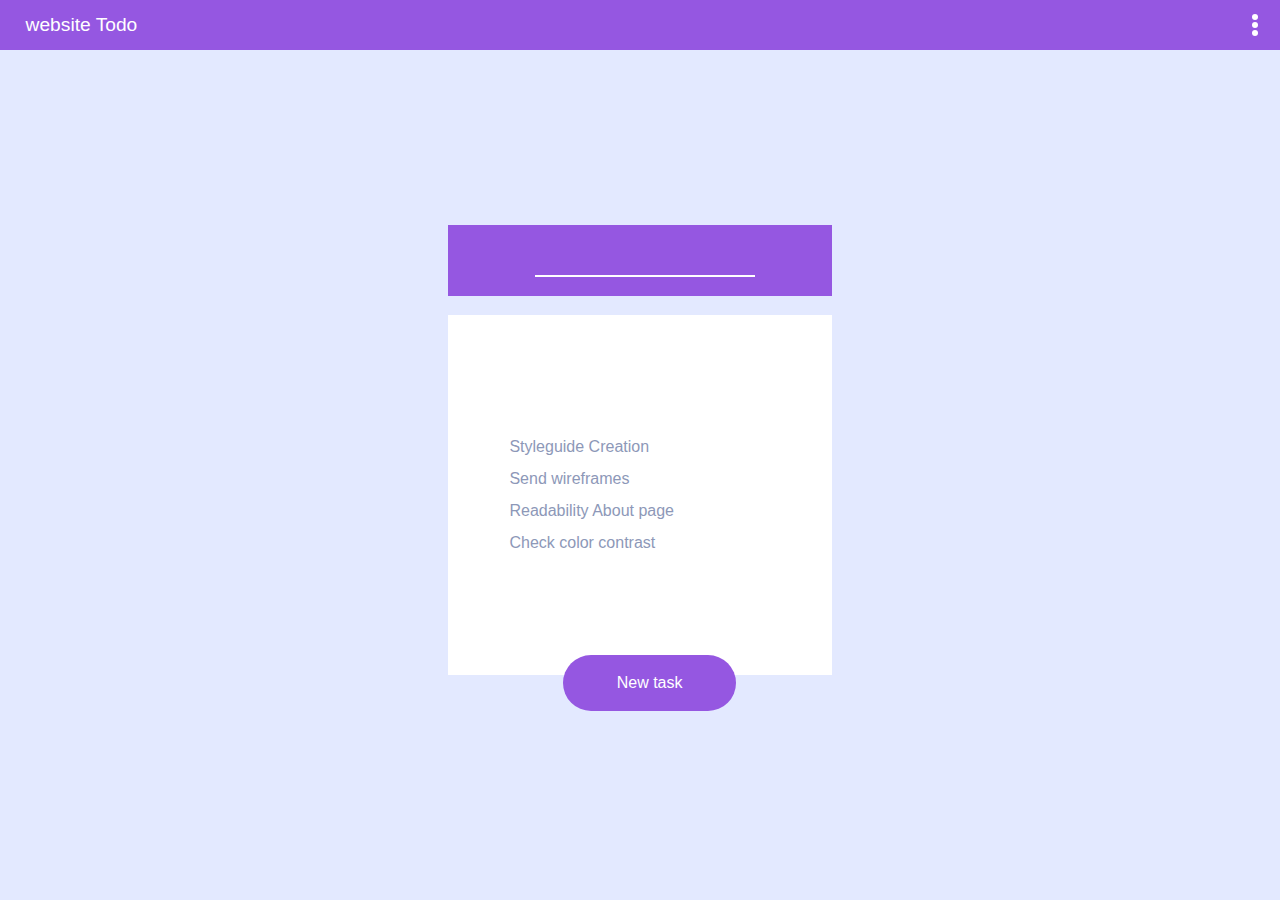
<file: index.html>
<!DOCTYPE html>
<html lang="en">
  <head>
    <meta charset="UTF-8" />
    <meta http-equiv="X-UA-Compatible" content="IE=edge" />
    <meta name="viewport" content="width=device-width, initial-scale=1.0" />
    <link rel="stylesheet" href="style.css" />

    <link
      rel="stylesheet"
      href="https://cdnjs.cloudflare.com/ajax/libs/font-awesome/6.2.0/css/all.min.css"
      integrity="sha512-xh6O/CkQoPOWDdYTDqeRdPCVd1SpvCA9XXcUnZS2FmJNp1coAFzvtCN9BmamE+4aHK8yyUHUSCcJHgXloTyT2A=="
      crossorigin="anonymous"
      referrerpolicy="no-referrer"
    />
    <script src="sweetalert2.all.min.js"></script>

    <title>Document</title>
  </head>

  <body>
    <div class="nav">
      <div class="log">website Todo</div>
      <div class="menu">
        <span class="menu_1"></span>
        <span class="menu_2"></span>
        <span class="menu_3"></span>

        <span class="menu_text toggle">
          <span>Salir</span>
        </span>
      </div>
    </div>

    <main>
      <div class="header">
        <!-- <i class="header-icon fa-solid fa-bars"></i> -->
        <span class="header-items">
          <i class="header-icon fa-solid fa-magnifying-glass"></i>
          <input type="text" name="" class="header-input"
        /></span>
      </div>

      <div class="container">
        <ul class="container-list">
          <li class="container-items">
            <p>
              <i class="container-icon fa-regular fa-circle"></i>
              <!-- <i class="fa-solid fa-circle"></i> -->
              Styleguide Creation
            </p>
            <span class="container-items-menu">
              <i class="fa-solid fa-pen-to-square"></i>
              <i class="fa-solid fa-trash"></i>
            </span>
          </li>
          <li class="container-items">
            <p>
              <i class="container-icon fa-regular fa-circle"></i>
              Send wireframes
            </p>
            <span class="container-items-menu">
              <i class="fa-solid fa-pen-to-square"></i>
              <i class="fa-solid fa-trash"></i>
            </span>
          </li>
          <li class="container-items">
            <p>
              <i class="container-icon fa-regular fa-circle"></i>
              Readability About page
            </p>
            <span class="container-items-menu">
              <i class="fa-solid fa-pen-to-square"></i>
              <i class="fa-solid fa-trash"></i>
            </span>
          </li>
          <li class="container-items">
            <p>
              <i class="container-icon fa-regular fa-circle"></i>
              Check color contrast
            </p>
            <span class="container-items-menu">
              <i class="fa-solid fa-pen-to-square"></i>
              <i class="fa-solid fa-trash"></i>
            </span>
          </li>
        </ul>
      </div>
      <div class="btn"><i class="btn-icon fa-solid fa-plus"></i> New task</div>
    </main>
    <script src="main.js"></script>
  </body>
</html>
</file>
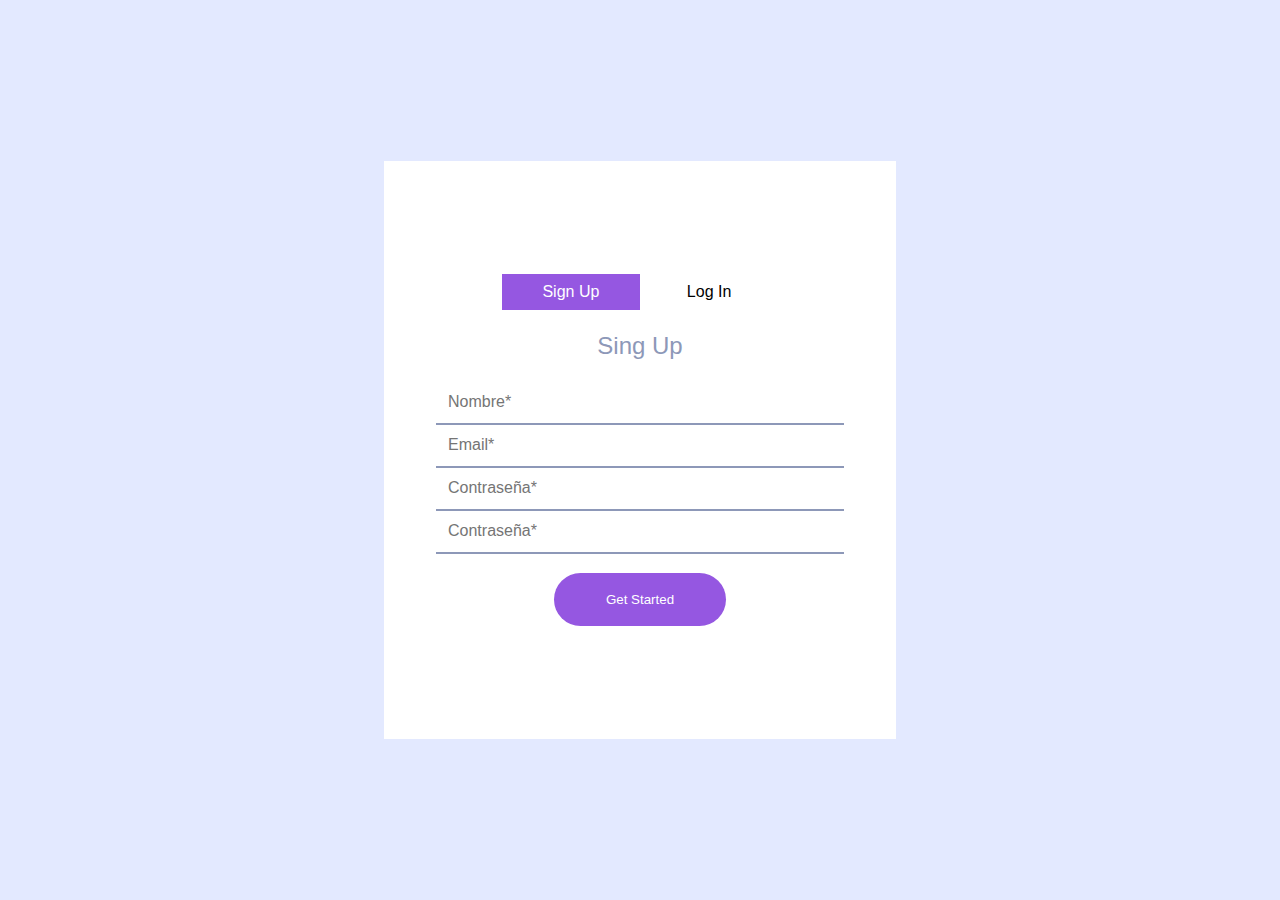
<file: index2.html>
<!DOCTYPE html>
<html lang="en">
  <head>
    <meta charset="UTF-8" />
    <meta http-equiv="X-UA-Compatible" content="IE=edge" />
    <meta name="viewport" content="width=device-width, initial-scale=1.0" />
    <link rel="stylesheet" href="style.css" />
    <title>Document</title>
    <style>
      main {
        width: 30%;
        padding: 5%;
        background-color: var(--color-Secundary);
      }
      .header-controllers {
        width: 100%;
        display: flex;
        /* background-color: tomato; */
        justify-content: center;
        align-items: center;
      }
      .header-controllers_signUp,
      .header-controllers_logIn {
        cursor: pointer;
        width: 35%;
        line-height: 2;
        padding: 0.5%;
        text-align: center;
      }
      .header-controllers_active {
        background: var(--color-Primary);
        color: var(--color-Secundary);
      }
      .title {
        color: var(--color-text);
        font-size: 1.5rem;
        text-align: center;
        /* background-color: blueviolet; */
        line-height: 3;
        width: 100%;
      }
      .container-form {
        display: flex;
        width: 100%;
        flex-direction: column;
        justify-content: center;
        align-items: center;
      }
      .header-input {
        width: 100%;
        color: var(--color-text);
        border-bottom: 2px solid var(--color-text);
        caret-color: var(--color-text);
        color: var(--color-text);
      }
      .container-form .container-form-btn {
        margin-top: 5%;
        border: none;
        width: 35%;
        background: var(--color-Primary);
        padding: 5%;

        border-radius: 50px;
        text-align: center;
        color: var(--color-Secundary);
        cursor: pointer;
      }
    </style>
  </head>
  <body>
    <main>
      <div class="header-controllers">
        <span class="header-controllers_signUp header-controllers_active"
          >Sign Up</span
        >
        <span class="header-controllers_logIn">Log In</span>
      </div>
      <div class="title">Sing Up</div>
      <form action="" class="container-form">
        <input type="text" name="" class="header-input" placeholder="Nombre*" />
        <input type="text" name="" class="header-input" placeholder="Email*" />
        <input
          type="password"
          name=""
          class="header-input"
          placeholder="Contraseña*"
        />
        <input
          type="password"
          name=""
          class="header-input"
          placeholder="Contraseña*"
        />
        <!-- <br> -->
        <input type="submit" value="Get Started" class="container-form-btn" />
      </form>
    </main>
  </body>
</html>
</file>
<file: style.css>
:root {
    --background: #e3e9ff;
    --color-Primary: #9557e1;
    --color-Secundary: #fff;
    --color-text:#8d98b8;
}

* {
    padding: 0;
    margin: 0;
    box-sizing: content-box;
    font-family: Verdana, Geneva, Tahoma, sans-serif;
}

body {
    background: var(--background);
    display: flex;
    justify-content: center;
    align-items: center;
    height: 100vh;
}

.nav {
    position: absolute;
    top: 0;
    width: 100%;
    background: var(--color-Primary);
    color: white;
    display: flex;
    justify-content: space-between;
    align-items: center;
}

.log {
    font-size: 1.2rem;
    margin-left: 2%;
}

.menu {
    width: 50px;
    height: 50px;
    display: flex;
    justify-content: center;
    align-items: center;
    flex-direction: column;
    cursor: pointer;
}

.menu_1 {
    background: var(--color-Secundary);
    width: 6px;
    height: 6px;
    border-radius: 50%;
    margin-bottom: 2px;
}

.menu_2 {
    background: var(--color-Secundary);
    width: 6px;
    height: 6px;
    border-radius: 50%;
    margin-bottom: 2px;
}

.menu_3 {
    background: var(--color-Secundary);
    width: 6px;
    height: 6px;
    border-radius: 50%;
}

.menu_text {
    visibility: visible;
    position: absolute;
    padding: .9%;
    background-color: var(--color-Primary);
    right: 0%;
    top: 90%;
}

.toggle.menu_text {
    visibility: hidden;
}

main {
    position: relative;
    width: 30%;
    display: flex;
    justify-content: center;
    align-items: center;
    flex-direction: column;
    /* background: tomato; */
    height: 50%;
}

.header {
    position: relative;
    background-color: var(--color-Primary);
    width: 100%;
    display: flex;
    justify-content: center;
    /* padding: 2.5%; */
    color: var(--color-Secundary);
    margin-bottom: 5%;
}

/* .header-icon{
    position: absolute;
    left: 5%;
    top: 35%;
    text-align: center;
} */

.header-items {
    /* font-size: 1.2rem;
    font-weight: bolder; */
    padding: 5%;
    display: flex;
    justify-content: center;
    align-items: center;
}

.header-icon {
    margin-right: 5%;
}

.header-input {
    font-size: 1rem;
    padding: 3%;
    background: transparent;
    border: none;
    border-bottom: 2px solid var(--color-Secundary);
    outline: none;
    caret-color: var(--color-Secundary);
    color: var(--background);
}

.container {
    width: 100%;
    height: 100%;
    background-color: var(--color-Secundary);
    display: flex;
    flex-direction: column;
    justify-content: center;
    align-items: center;
}

.container-list {
    display: flex;
    overflow: auto;
    width: 80%;
    justify-content: center;
    align-items: center;
    flex-direction: column;
}

.container-list .container-items {
    list-style: none;
    line-height: 2;
    color: var(--color-text);
    cursor: pointer;
    -webkit-user-select: none;
    -ms-user-select: none;
    user-select: none;
    display: flex;
    justify-content: space-between;
    width: 85%;
}

.container-items .container-items-menu {
    display: none;
    width: 15%;
    justify-content: space-between;
    /* background-color: tomato; */
    align-items: center;
}

.fa-trash {
    margin-left: 2%;
    /* background-color: aqua; */
}

.btn {
    position: absolute;
    width: 35%;
    background: var(--color-Primary);
    padding: 5%;
    left: 30%;
    right: 0;
    bottom: -8%;
    border-radius: 50px;
    text-align: center;
    color: var(--color-Secundary);
    cursor: pointer;
}

@media screen and (max-width:992px) {
    main {
        width: 70%;
    }

}

@media screen and (min-width:1024px) {
    main {
        width: 30%;
    }

}
</file>
